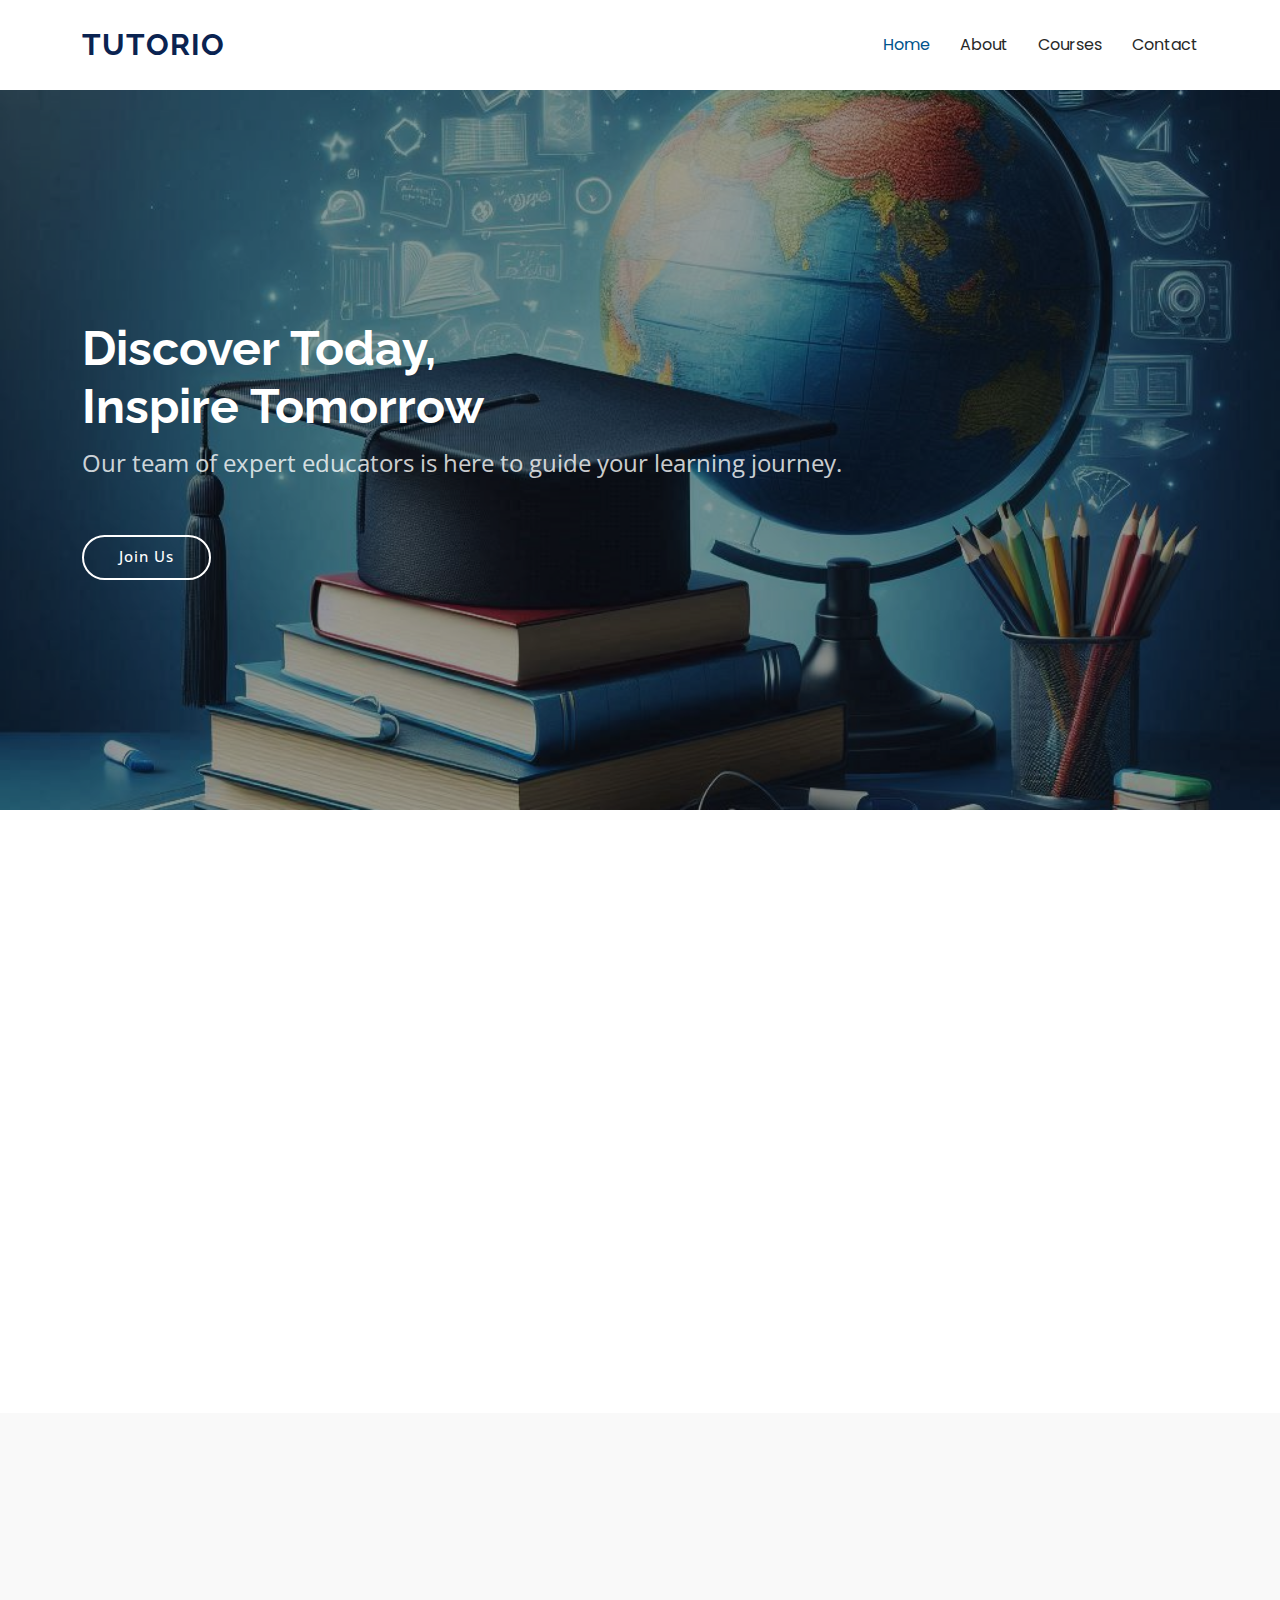
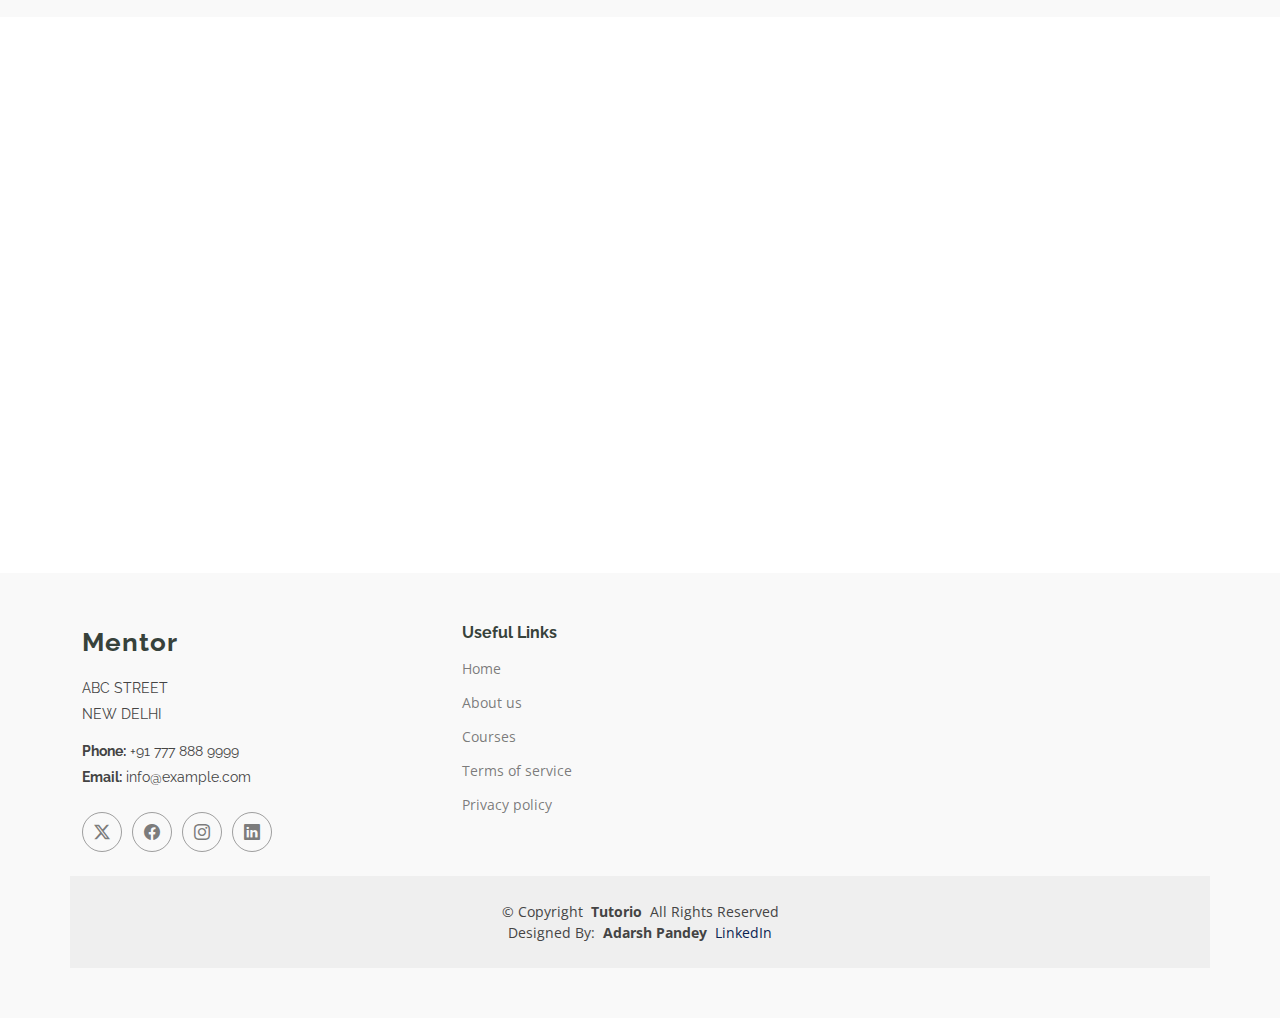
<file: index.html>
<!DOCTYPE html>
<html lang="en">
	<head>
		<meta charset="utf-8" />
		<meta content="width=device-width, initial-scale=1.0" name="viewport" />
		<title>Index - Mentor Bootstrap Template</title>
		<meta name="description" content="" />
		<meta name="keywords" content="" />

		<!-- Favicons -->
		<link href="assets/img/favicon.png" rel="icon" />
		<link href="assets/img/apple-touch-icon.png" rel="apple-touch-icon" />

		<!-- Fonts -->
		<link href="https://fonts.googleapis.com" rel="preconnect" />
		<link href="https://fonts.gstatic.com" rel="preconnect" crossorigin />
		<link
			href="https://fonts.googleapis.com/css2?family=Open+Sans:ital,wght@0,300;0,400;0,500;0,600;0,700;0,800;1,300;1,400;1,500;1,600;1,700;1,800&family=Poppins:ital,wght@0,100;0,200;0,300;0,400;0,500;0,600;0,700;0,800;0,900;1,100;1,200;1,300;1,400;1,500;1,600;1,700;1,800;1,900&family=Raleway:ital,wght@0,100;0,200;0,300;0,400;0,500;0,600;0,700;0,800;0,900;1,100;1,200;1,300;1,400;1,500;1,600;1,700;1,800;1,900&display=swap"
			rel="stylesheet"
		/>

		<!-- Vendor CSS Files -->
		<link
			href="assets/vendor/bootstrap/css/bootstrap.min.css"
			rel="stylesheet"
		/>
		<link
			href="assets/vendor/bootstrap-icons/bootstrap-icons.css"
			rel="stylesheet"
		/>
		<link href="assets/vendor/aos/aos.css" rel="stylesheet" />
		<link
			href="assets/vendor/glightbox/css/glightbox.min.css"
			rel="stylesheet"
		/>
		<link href="assets/vendor/swiper/swiper-bundle.min.css" rel="stylesheet" />

		<!-- Main CSS File -->
		<link href="assets/css/main.css" rel="stylesheet" />
	</head>

	<body class="index-page">
		<header id="header" class="header d-flex align-items-center sticky-top">
			<div
				class="container-fluid container-xl position-relative d-flex align-items-center"
			>
				<a href="index.html" class="logo d-flex align-items-center me-auto">
					<h1 class="sitename">Tutorio</h1>
				</a>

				<nav id="navmenu" class="navmenu">
					<ul>
						<li>
							<a href="index.html" class="active">Home<br /></a>
						</li>
						<li><a href="about.html">About</a></li>
						<li><a href="courses.html">Courses</a></li>
						<li><a href="contact.html">Contact</a></li>
					</ul>
					<i class="mobile-nav-toggle d-xl-none bi bi-list"></i>
				</nav>
			</div>
		</header>

		<main class="main">
			<!-- Hero Section -->
			<section id="hero" class="hero section dark-background">
				<img src="assets/img/herobg.png" alt="" data-aos="fade-in" />

				<div class="container">
					<h2 data-aos="fade-up" data-aos-delay="100">
						Discover Today,<br />Inspire Tomorrow
					</h2>
					<p data-aos="fade-up" data-aos-delay="200">
						Our team of expert educators is here to guide your learning journey.
					</p>
					<div class="d-flex mt-4" data-aos="fade-up" data-aos-delay="300">
						<a href="courses.html" class="btn-get-started">Join Us</a>
					</div>
				</div>
			</section>
			<!-- /Hero Section -->

			<!-- About Section -->
			<section id="about" class="about section">
				<div class="container">
					<div class="row gy-4">
						<div
							class="col-lg-6 order-1 order-lg-2"
							data-aos="fade-up"
							data-aos-delay="100"
						>
							<img src="assets/img/about.png" class="img-fluid" alt="" />
						</div>

						<div
							class="col-lg-6 order-2 order-lg-1 content"
							data-aos="fade-up"
							data-aos-delay="200"
						>
							<h3>Empowering Knowledge and Skills</h3>
							<p class="fst-italic">
								Join us to gain invaluable insights and essential skills that
								will prepare you for the challenges of the future. Our programs
								are designed to foster a deep understanding of complex concepts
								while ensuring practical application.
							</p>
							<ul>
								<li>
									<i class="bi bi-check-circle"></i>
									<span>
										Enhancing skills through hands-on practical learning
										experiences that bridge the gap between theory and
										real-world application.
									</span>
								</li>
								<li>
									<i class="bi bi-check-circle"></i>
									<span>
										Inspiring creativity and innovation in our learners,
										encouraging them to think critically and develop unique
										solutions to problems.
									</span>
								</li>
								<li>
									<i class="bi bi-check-circle"></i>
									<span>
										Providing comprehensive resources to ensure success in a
										digital world, equipping students with the tools they need
										to thrive.
									</span>
								</li>
								<li>
									<i class="bi bi-check-circle"></i>
									<span>
										Cultivating a collaborative learning environment that
										promotes teamwork and communication, essential skills for
										the modern workplace.
									</span>
								</li>
							</ul>
							<a href="about.html" class="read-more">
								<span>Learn More</span><i class="bi bi-arrow-right"></i>
							</a>
						</div>
					</div>
				</div>
			</section>
			<!-- /About Section -->

			<!-- Counts Section -->
			<section id="counts" class="section counts light-background">
				<div class="container" data-aos="fade-up" data-aos-delay="100">
					<div class="row gy-4">
						<div class="col-lg-3 col-md-6">
							<div class="stats-item text-center w-100 h-100">
								<span
									data-purecounter-start="0"
									data-purecounter-end="1232"
									data-purecounter-duration="1"
									class="purecounter"
								></span>
								<p>Students</p>
							</div>
						</div>
						<!-- End Stats Item -->

						<div class="col-lg-3 col-md-6">
							<div class="stats-item text-center w-100 h-100">
								<span
									data-purecounter-start="0"
									data-purecounter-end="16"
									data-purecounter-duration="1"
									class="purecounter"
								></span>
								<p>Courses</p>
							</div>
						</div>
						<!-- End Stats Item -->

						<div class="col-lg-3 col-md-6">
							<div class="stats-item text-center w-100 h-100">
								<span
									data-purecounter-start="0"
									data-purecounter-end="42"
									data-purecounter-duration="1"
									class="purecounter"
								></span>
								<p>Events</p>
							</div>
						</div>
						<!-- End Stats Item -->

						<div class="col-lg-3 col-md-6">
							<div class="stats-item text-center w-100 h-100">
								<span
									data-purecounter-start="0"
									data-purecounter-end="24"
									data-purecounter-duration="1"
									class="purecounter"
								></span>
								<p>Trainers</p>
							</div>
						</div>
						<!-- End Stats Item -->
					</div>
				</div>
			</section>
			<!-- /Counts Section -->

			<!-- Why Us Section -->
			<section id="why-us" class="section why-us">
				<div class="container">
					<div class="row gy-4">
						<div class="col-lg-4" data-aos="fade-up" data-aos-delay="100">
							<div class="why-box">
								<h3>Why Choose Our Products?</h3>
								<p>
									Our products stand out in the market for their exceptional
									quality and innovation. We prioritize customer satisfaction,
									ensuring that every item meets the highest standards.
									Experience the difference with our thoughtfully crafted
									solutions tailored to your needs.
								</p>
								<div class="text-center">
									<a href="courses.html" class="more-btn">
										<span>Learn More</span> <i class="bi bi-chevron-right"></i>
									</a>
								</div>
							</div>
						</div>
						<!-- End Why Box -->

						<div class="col-lg-8 d-flex align-items-stretch">
							<div class="row gy-4" data-aos="fade-up" data-aos-delay="200">
								<div class="col-xl-4">
									<div
										class="icon-box d-flex flex-column justify-content-center align-items-center"
									>
										<i class="bi bi-clipboard-data"></i>
										<h4>High-Quality Study Materials</h4>
										<p>
											We utilize the finest study materials to ensure
											reliability and longevity in all our courses, providing
											you with the best value for your investment.
										</p>
									</div>
								</div>
								<!-- End Icon Box -->

								<div class="col-xl-4" data-aos="fade-up" data-aos-delay="300">
									<div
										class="icon-box d-flex flex-column justify-content-center align-items-center"
									>
										<i class="bi bi-gem"></i>
										<h4>Expert Mentors</h4>
										<p>
											Our team of skilled totors brings years of experience,
											ensuring each course is crafted with precision and care,
											reflecting our commitment to excellence.
										</p>
									</div>
								</div>
								<!-- End Icon Box -->

								<div class="col-xl-4" data-aos="fade-up" data-aos-delay="400">
									<div
										class="icon-box d-flex flex-column justify-content-center align-items-center"
									>
										<i class="bi bi-inboxes"></i>
										<h4>Students-Centric Approach</h4>
										<p>
											We listen to our students and adapt our offerings based on
											their feedback, ensuring we consistently meet and exceed
											expectations.
										</p>
									</div>
								</div>
								<!-- End Icon Box -->
							</div>
						</div>
					</div>
				</div>
			</section>
			<!-- /Why Us Section -->
		</main>

		<footer id="footer" class="footer position-relative light-background">
			<div class="container footer-top">
				<div class="row gy-4">
					<div class="col-lg-4 col-md-6 footer-about">
						<a href="index.html" class="logo d-flex align-items-center">
							<span class="sitename">Mentor</span>
						</a>
						<div class="footer-contact pt-3">
							<p>ABC STREET</p>
							<p>NEW DELHI</p>
							<p class="mt-3">
								<strong>Phone:</strong> <span>+91 777 888 9999</span>
							</p>
							<p><strong>Email:</strong> <span>info@example.com</span></p>
						</div>
						<div class="social-links d-flex mt-4">
							<a href=""><i class="bi bi-twitter-x"></i></a>
							<a href=""><i class="bi bi-facebook"></i></a>
							<a href=""><i class="bi bi-instagram"></i></a>
							<a href=""><i class="bi bi-linkedin"></i></a>
						</div>
					</div>

					<div class="col-lg-2 col-md-3 footer-links">
						<h4>Useful Links</h4>
						<ul>
							<li><a href="#">Home</a></li>
							<li><a href="#">About us</a></li>
							<li><a href="#">Courses</a></li>
							<li><a href="#">Terms of service</a></li>
							<li><a href="#">Privacy policy</a></li>
						</ul>
					</div>
				</div>
			</div>

			<div class="container copyright text-center mt-4">
				<p>
					© <span>Copyright</span>
					<strong class="px-1 sitename">Tutorio</strong>
					<span>All Rights Reserved</span>
				</p>
				<p>
					<span>Designed By: </span>
					<strong class="px-1 sitename">Adarsh Pandey</strong>
					<a
						href="https://linkedin.com/in/adarshpandey1133"
						target="_blank"
						rel="noopener noreferrer"
						>LinkedIn</a
					>
				</p>
			</div>
		</footer>

		<!-- Scroll Top -->
		<a
			href="#"
			id="scroll-top"
			class="scroll-top d-flex align-items-center justify-content-center"
			><i class="bi bi-arrow-up-short"></i
		></a>

		<!-- Preloader -->
		<div id="preloader"></div>

		<script src="assets/vendor/bootstrap/js/bootstrap.bundle.min.js"></script>
		<script src="assets/vendor/php-email-form/validate.js"></script>
		<script src="assets/vendor/aos/aos.js"></script>
		<script src="assets/vendor/glightbox/js/glightbox.min.js"></script>
		<script src="assets/vendor/purecounter/purecounter_vanilla.js"></script>
		<script src="assets/vendor/swiper/swiper-bundle.min.js"></script>

		<!-- Main JS File -->
		<script src="assets/js/main.js"></script>
	</body>
</html>
</file>
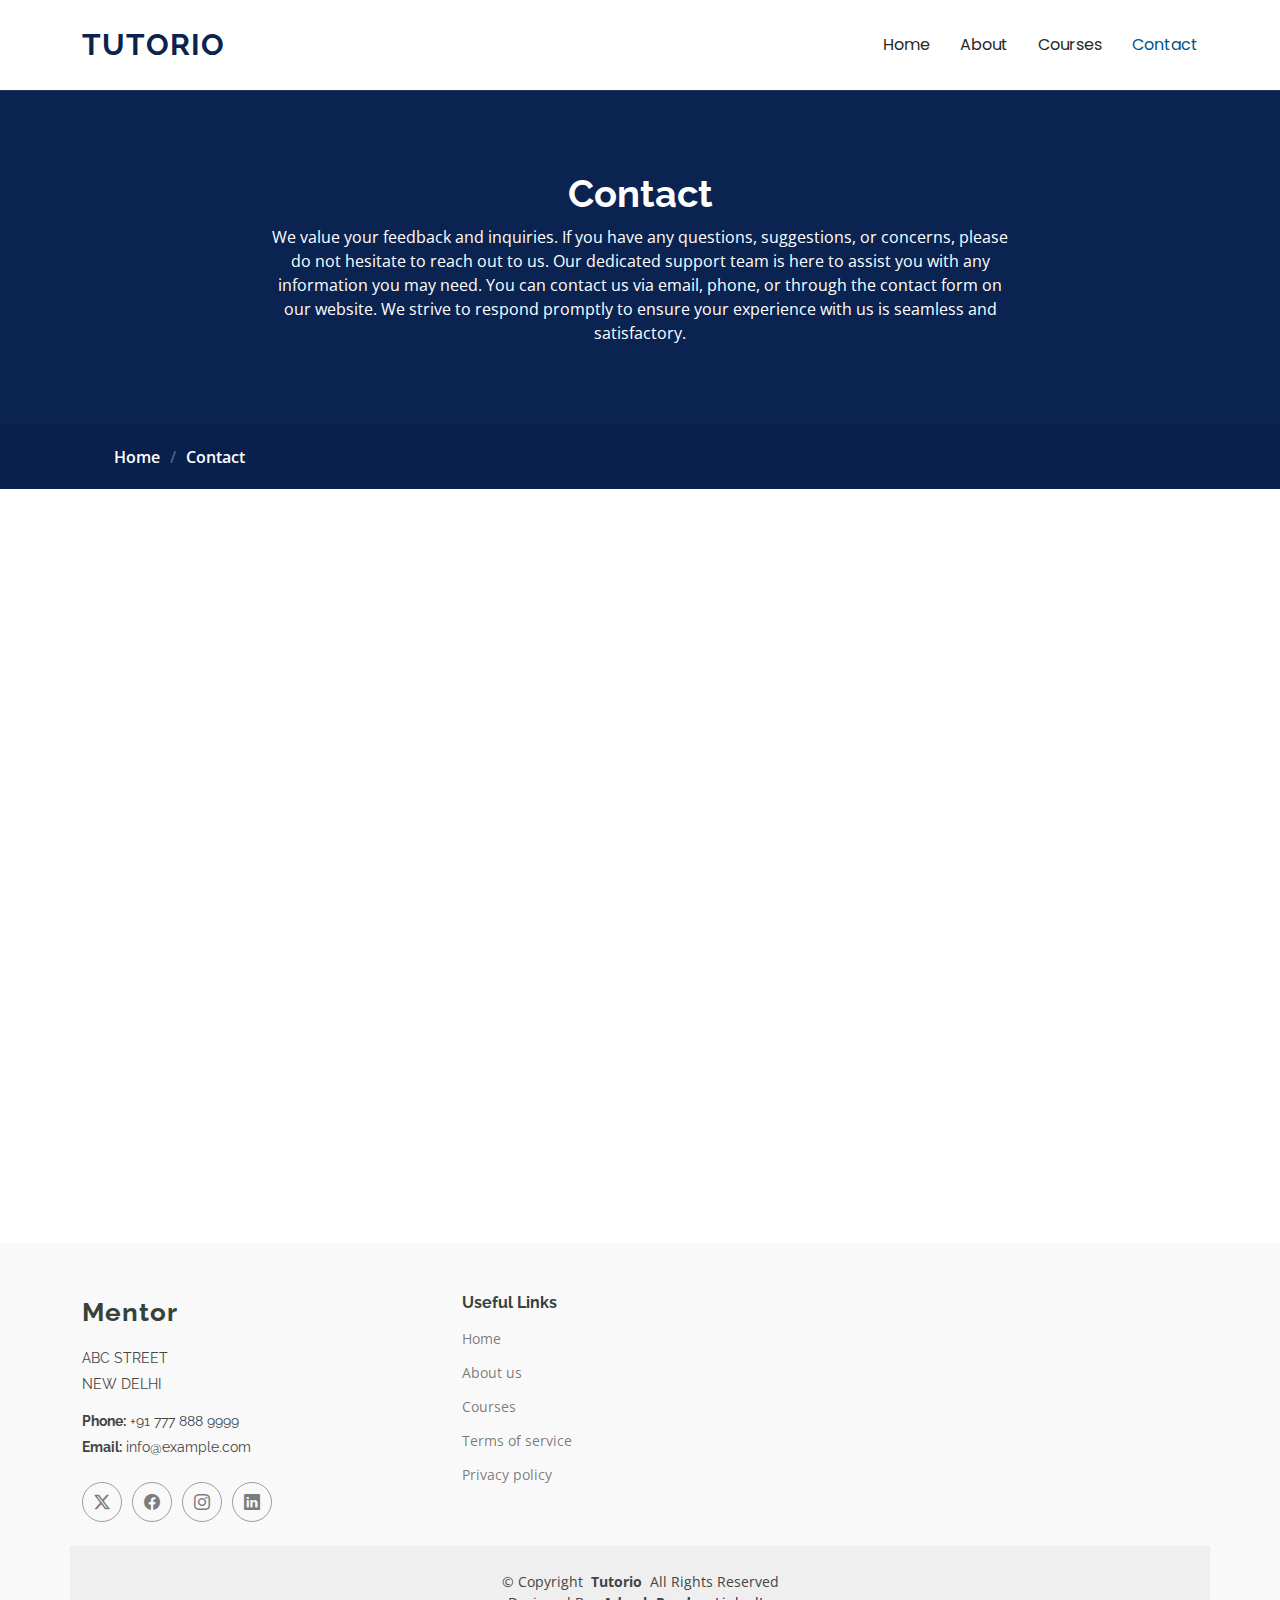
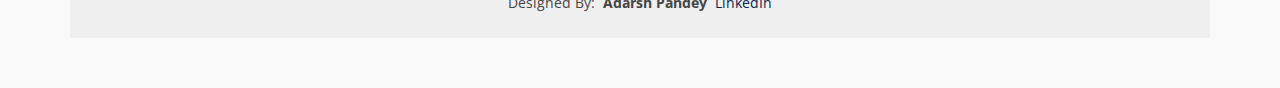
<file: contact.html>
<!DOCTYPE html>
<html lang="en">
	<head>
		<meta charset="utf-8" />
		<meta content="width=device-width, initial-scale=1.0" name="viewport" />
		<title>Contact - Mentor Bootstrap Template</title>
		<meta name="description" content="" />
		<meta name="keywords" content="" />

		<!-- Favicons -->
		<link href="assets/img/favicon.png" rel="icon" />
		<link href="assets/img/apple-touch-icon.png" rel="apple-touch-icon" />

		<!-- Fonts -->
		<link href="https://fonts.googleapis.com" rel="preconnect" />
		<link href="https://fonts.gstatic.com" rel="preconnect" crossorigin />
		<link
			href="https://fonts.googleapis.com/css2?family=Open+Sans:ital,wght@0,300;0,400;0,500;0,600;0,700;0,800;1,300;1,400;1,500;1,600;1,700;1,800&family=Poppins:ital,wght@0,100;0,200;0,300;0,400;0,500;0,600;0,700;0,800;0,900;1,100;1,200;1,300;1,400;1,500;1,600;1,700;1,800;1,900&family=Raleway:ital,wght@0,100;0,200;0,300;0,400;0,500;0,600;0,700;0,800;0,900;1,100;1,200;1,300;1,400;1,500;1,600;1,700;1,800;1,900&display=swap"
			rel="stylesheet"
		/>

		<!-- Vendor CSS Files -->
		<link
			href="assets/vendor/bootstrap/css/bootstrap.min.css"
			rel="stylesheet"
		/>
		<link
			href="assets/vendor/bootstrap-icons/bootstrap-icons.css"
			rel="stylesheet"
		/>
		<link href="assets/vendor/aos/aos.css" rel="stylesheet" />
		<link
			href="assets/vendor/glightbox/css/glightbox.min.css"
			rel="stylesheet"
		/>
		<link href="assets/vendor/swiper/swiper-bundle.min.css" rel="stylesheet" />

		<!-- Main CSS File -->
		<link href="assets/css/main.css" rel="stylesheet" />
	</head>

	<body class="contact-page">
		<header id="header" class="header d-flex align-items-center sticky-top">
			<div
				class="container-fluid container-xl position-relative d-flex align-items-center"
			>
				<a href="index.html" class="logo d-flex align-items-center me-auto">
					<h1 class="sitename">Tutorio</h1>
				</a>

				<nav id="navmenu" class="navmenu">
					<ul>
						<li>
							<a href="index.html">Home<br /></a>
						</li>
						<li><a href="about.html">About</a></li>
						<li><a href="courses.html">Courses</a></li>

						<li><a href="contact.html" class="active">Contact</a></li>
					</ul>
					<i class="mobile-nav-toggle d-xl-none bi bi-list"></i>
				</nav>
			</div>
		</header>

		<main class="main">
			<!-- Page Title -->
			<div class="page-title" data-aos="fade">
				<div class="heading">
					<div class="container">
						<div class="row d-flex justify-content-center text-center">
							<div class="col-lg-8">
								<h1>Contact</h1>
								<p class="mb-0">
									We value your feedback and inquiries. If you have any
									questions, suggestions, or concerns, please do not hesitate to
									reach out to us. Our dedicated support team is here to assist
									you with any information you may need. You can contact us via
									email, phone, or through the contact form on our website. We
									strive to respond promptly to ensure your experience with us
									is seamless and satisfactory.
								</p>
							</div>
						</div>
					</div>
				</div>
				<nav class="breadcrumbs">
					<div class="container">
						<ol>
							<li><a href="index.html">Home</a></li>
							<li class="current">Contact</li>
						</ol>
					</div>
				</nav>
			</div>
			<!-- End Page Title -->

			<!-- Contact Section -->
			<section id="contact" class="contact section">
				<div class="mb-5" data-aos="fade-up" data-aos-delay="200">
					<iframe
						style="border: 0; width: 100%; height: 300px"
						src="https://www.google.com/maps/embed?pb=!1m14!1m8!1m3!1d14464.05448520174!2d77.2158573!3d28.6139399!3m2!1i1024!2i768!4f13.1!3m3!1m2!1s0x390cfc7b3f010c7d%3A0x1f6ed01777e5df6f!2sConnaught%20Place%2C%20New%20Delhi%2C%20Delhi%20110001%2C%20India!5e0!3m2!1sen!2sus!4v1676961268712!5m2!1sen!2sus"
						frameborder="0"
						allowfullscreen=""
						loading="lazy"
						referrerpolicy="no-referrer-when-downgrade"
					></iframe>
				</div>
				<!-- End Google Maps -->

				<div class="container" data-aos="fade-up" data-aos-delay="100">
					<div class="row gy-4">
						<div class="col-lg-4">
							<div
								class="info-item d-flex"
								data-aos="fade-up"
								data-aos-delay="300"
							>
								<i class="bi bi-geo-alt flex-shrink-0"></i>
								<div>
									<h3>Address</h3>
									<p>ABC Street, New Delhi</p>
								</div>
							</div>
							<!-- End Info Item -->

							<div
								class="info-item d-flex"
								data-aos="fade-up"
								data-aos-delay="400"
							>
								<i class="bi bi-telephone flex-shrink-0"></i>
								<div>
									<h3>Call Us</h3>
									<p>+91 777 888 9999</p>
								</div>
							</div>
							<!-- End Info Item -->

							<div
								class="info-item d-flex"
								data-aos="fade-up"
								data-aos-delay="500"
							>
								<i class="bi bi-envelope flex-shrink-0"></i>
								<div>
									<h3>Email Us</h3>
									<p>info@example.com</p>
								</div>
							</div>
							<!-- End Info Item -->
						</div>

						<div class="col-lg-8">
							<form
								action="forms/contact.php"
								method="post"
								class="php-email-form"
								data-aos="fade-up"
								data-aos-delay="200"
							>
								<div class="row gy-4">
									<div class="col-md-6">
										<input
											type="text"
											name="name"
											class="form-control"
											placeholder="Your Name"
											required=""
										/>
									</div>

									<div class="col-md-6">
										<input
											type="email"
											class="form-control"
											name="email"
											placeholder="Your Email"
											required=""
										/>
									</div>

									<div class="col-md-12">
										<input
											type="text"
											class="form-control"
											name="subject"
											placeholder="Subject"
											required=""
										/>
									</div>

									<div class="col-md-12">
										<textarea
											class="form-control"
											name="message"
											rows="6"
											placeholder="Message"
											required=""
										></textarea>
									</div>

									<div class="col-md-12 text-center">
										<div class="loading">Loading</div>
										<div class="error-message"></div>
										<div class="sent-message">
											Your message has been sent. Thank you!
										</div>

										<button type="submit">Send Message</button>
									</div>
								</div>
							</form>
						</div>
						<!-- End Contact Form -->
					</div>
				</div>
			</section>
			<!-- /Contact Section -->
		</main>

		<footer id="footer" class="footer position-relative light-background">
			<div class="container footer-top">
				<div class="row gy-4">
					<div class="col-lg-4 col-md-6 footer-about">
						<a href="index.html" class="logo d-flex align-items-center">
							<span class="sitename">Mentor</span>
						</a>
						<div class="footer-contact pt-3">
							<p>ABC STREET</p>
							<p>NEW DELHI</p>
							<p class="mt-3">
								<strong>Phone:</strong> <span>+91 777 888 9999</span>
							</p>
							<p><strong>Email:</strong> <span>info@example.com</span></p>
						</div>
						<div class="social-links d-flex mt-4">
							<a href=""><i class="bi bi-twitter-x"></i></a>
							<a href=""><i class="bi bi-facebook"></i></a>
							<a href=""><i class="bi bi-instagram"></i></a>
							<a href=""><i class="bi bi-linkedin"></i></a>
						</div>
					</div>

					<div class="col-lg-2 col-md-3 footer-links">
						<h4>Useful Links</h4>
						<ul>
							<li><a href="#">Home</a></li>
							<li><a href="#">About us</a></li>
							<li><a href="#">Courses</a></li>
							<li><a href="#">Terms of service</a></li>
							<li><a href="#">Privacy policy</a></li>
						</ul>
					</div>
				</div>
			</div>

			<div class="container copyright text-center mt-4">
				<p>
					© <span>Copyright</span>
					<strong class="px-1 sitename">Tutorio</strong>
					<span>All Rights Reserved</span>
				</p>
				<p>
					<span>Designed By: </span>
					<strong class="px-1 sitename">Adarsh Pandey</strong>
					<a
						href="https://linkedin.com/in/adarshpandey1133"
						target="_blank"
						rel="noopener noreferrer"
						>LinkedIn</a
					>
				</p>
			</div>
		</footer>

		<!-- Scroll Top -->
		<a
			href="#"
			id="scroll-top"
			class="scroll-top d-flex align-items-center justify-content-center"
			><i class="bi bi-arrow-up-short"></i
		></a>

		<!-- Preloader -->
		<div id="preloader"></div>

		<!-- Vendor JS Files -->
		<script src="assets/vendor/bootstrap/js/bootstrap.bundle.min.js"></script>
		<script src="assets/vendor/php-email-form/validate.js"></script>
		<script src="assets/vendor/aos/aos.js"></script>
		<script src="assets/vendor/glightbox/js/glightbox.min.js"></script>
		<script src="assets/vendor/purecounter/purecounter_vanilla.js"></script>
		<script src="assets/vendor/swiper/swiper-bundle.min.js"></script>

		<!-- Main JS File -->
		<script src="assets/js/main.js"></script>
	</body>
</html>
</file>
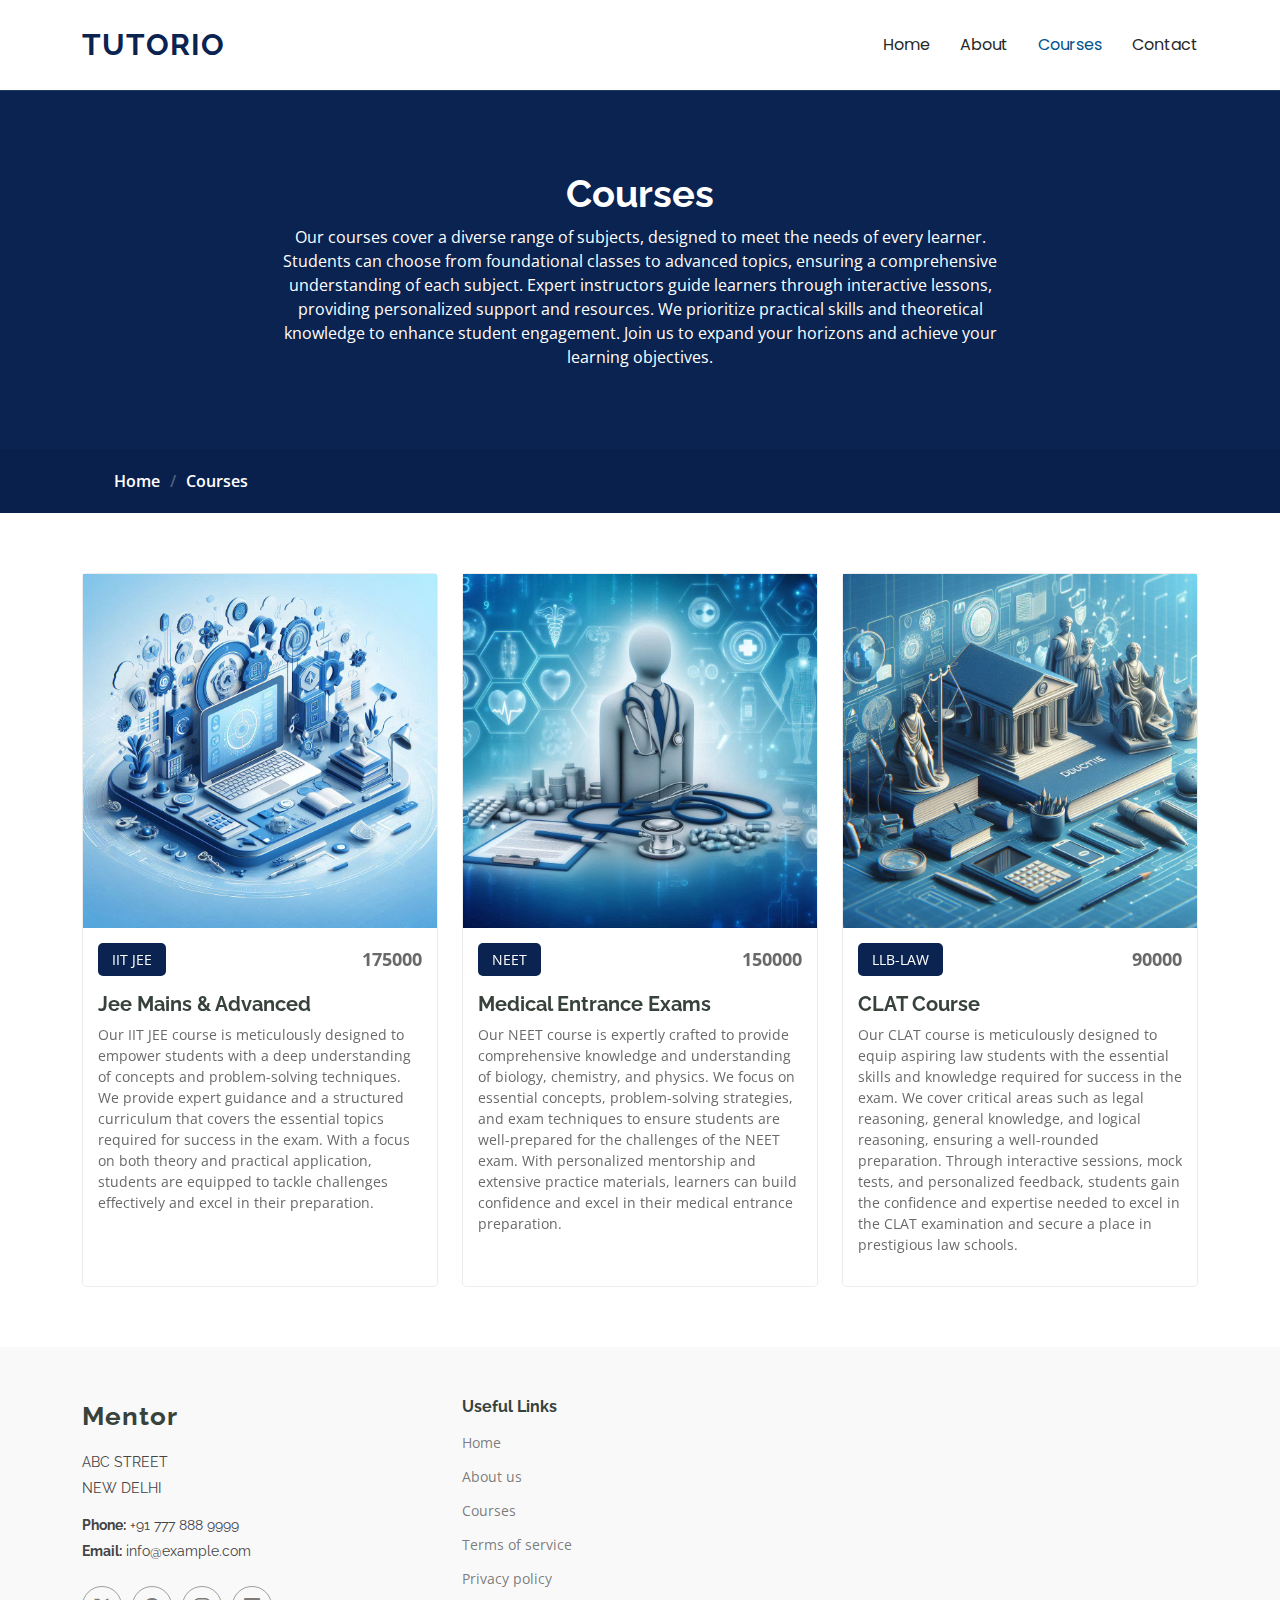
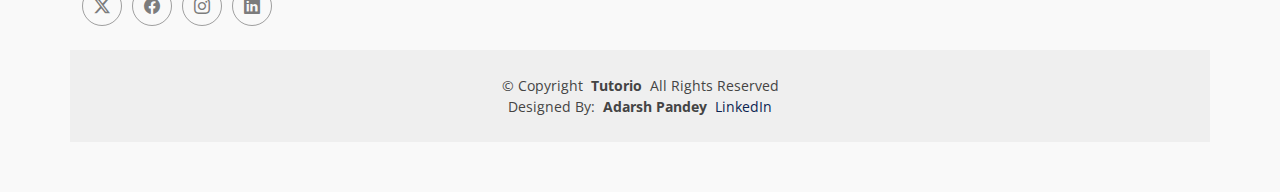
<file: courses.html>
<!DOCTYPE html>
<html lang="en">
	<head>
		<meta charset="utf-8" />
		<meta content="width=device-width, initial-scale=1.0" name="viewport" />
		<title>Courses - Mentor Bootstrap Template</title>
		<meta name="description" content="" />
		<meta name="keywords" content="" />

		<!-- Favicons -->
		<link href="assets/img/favicon.png" rel="icon" />
		<link href="assets/img/apple-touch-icon.png" rel="apple-touch-icon" />

		<!-- Fonts -->
		<link href="https://fonts.googleapis.com" rel="preconnect" />
		<link href="https://fonts.gstatic.com" rel="preconnect" crossorigin />
		<link
			href="https://fonts.googleapis.com/css2?family=Open+Sans:ital,wght@0,300;0,400;0,500;0,600;0,700;0,800;1,300;1,400;1,500;1,600;1,700;1,800&family=Poppins:ital,wght@0,100;0,200;0,300;0,400;0,500;0,600;0,700;0,800;0,900;1,100;1,200;1,300;1,400;1,500;1,600;1,700;1,800;1,900&family=Raleway:ital,wght@0,100;0,200;0,300;0,400;0,500;0,600;0,700;0,800;0,900;1,100;1,200;1,300;1,400;1,500;1,600;1,700;1,800;1,900&display=swap"
			rel="stylesheet"
		/>

		<!-- Vendor CSS Files -->
		<link
			href="assets/vendor/bootstrap/css/bootstrap.min.css"
			rel="stylesheet"
		/>
		<link
			href="assets/vendor/bootstrap-icons/bootstrap-icons.css"
			rel="stylesheet"
		/>
		<link href="assets/vendor/aos/aos.css" rel="stylesheet" />
		<link
			href="assets/vendor/glightbox/css/glightbox.min.css"
			rel="stylesheet"
		/>
		<link href="assets/vendor/swiper/swiper-bundle.min.css" rel="stylesheet" />

		<!-- Main CSS File -->
		<link href="assets/css/main.css" rel="stylesheet" />

	</head>

	<body class="courses-page">
		<header id="header" class="header d-flex align-items-center sticky-top">
			<div
				class="container-fluid container-xl position-relative d-flex align-items-center"
			>
				<a href="index.html" class="logo d-flex align-items-center me-auto">
					
					<h1 class="sitename">Tutorio</h1>
				</a>

				<nav id="navmenu" class="navmenu">
					<ul>
						<li>
							<a href="index.html">Home<br /></a>
						</li>
						<li><a href="about.html">About</a></li>
						<li><a href="courses.html" class="active">Courses</a></li>

						<li><a href="contact.html">Contact</a></li>
					</ul>
					<i class="mobile-nav-toggle d-xl-none bi bi-list"></i>
				</nav>
			</div>
		</header>

		<main class="main">
			<!-- Page Title -->
			<div class="page-title" data-aos="fade">
				<div class="heading">
					<div class="container">
						<div class="row d-flex justify-content-center text-center">
							<div class="col-lg-8">
								<h1>Courses</h1>
								<p class="mb-0">
									Our courses cover a diverse range of subjects, designed to
									meet the needs of every learner. Students can choose from
									foundational classes to advanced topics, ensuring a
									comprehensive understanding of each subject. Expert
									instructors guide learners through interactive lessons,
									providing personalized support and resources. We prioritize
									practical skills and theoretical knowledge to enhance student
									engagement. Join us to expand your horizons and achieve your
									learning objectives.
								</p>
							</div>
						</div>
					</div>
				</div>
				<nav class="breadcrumbs">
					<div class="container">
						<ol>
							<li><a href="index.html">Home</a></li>
							<li class="current">Courses</li>
						</ol>
					</div>
				</nav>
			</div>
			<!-- End Page Title -->

			<!-- Courses Section -->
			<section id="courses" class="courses section">
				<div class="container">
					<div class="row">
						<div
							class="col-lg-4 col-md-6 d-flex align-items-stretch"
							data-aos="zoom-in"
							data-aos-delay="100"
						>
							<div class="course-item">
								<img src="assets/img/jee.png" class="img-fluid" alt="..." />
								<div class="course-content">
									<div
										class="d-flex justify-content-between align-items-center mb-3"
									>
										<p class="category">IIT JEE</p>
										<p class="price">175000</p>
									</div>

									<h3>
										<a href="course-details.html">Jee Mains & Advanced</a>
									</h3>
									<p class="description">
										Our IIT JEE course is meticulously designed to empower
										students with a deep understanding of concepts and
										problem-solving techniques. We provide expert guidance and a
										structured curriculum that covers the essential topics
										required for success in the exam. With a focus on both
										theory and practical application, students are equipped to
										tackle challenges effectively and excel in their
										preparation.
									</p>
								</div>
							</div>
						</div>
						<!-- End Course Item-->

						<div
							class="col-lg-4 col-md-6 d-flex align-items-stretch mt-4 mt-md-0"
							data-aos="zoom-in"
							data-aos-delay="200"
						>
							<div class="course-item">
								<img src="assets/img/medical.png" class="img-fluid" alt="..." />
								<div class="course-content">
									<div
										class="d-flex justify-content-between align-items-center mb-3"
									>
										<p class="category">NEET</p>
										<p class="price">150000</p>
									</div>

									<h3>
										<a href="course-details.html">Medical Entrance Exams</a>
									</h3>
									<p class="description">
										Our NEET course is expertly crafted to provide comprehensive
										knowledge and understanding of biology, chemistry, and
										physics. We focus on essential concepts, problem-solving
										strategies, and exam techniques to ensure students are
										well-prepared for the challenges of the NEET exam. With
										personalized mentorship and extensive practice materials,
										learners can build confidence and excel in their medical
										entrance preparation.
									</p>
								</div>
							</div>
						</div>
						<!-- End Course Item-->

						<div
							class="col-lg-4 col-md-6 d-flex align-items-stretch mt-4 mt-lg-0"
							data-aos="zoom-in"
							data-aos-delay="300"
						>
							<div class="course-item">
								<img src="assets/img/clat.png" class="img-fluid" alt="..." />
								<div class="course-content">
									<div
										class="d-flex justify-content-between align-items-center mb-3"
									>
										<p class="category">LLB-LAW</p>
										<p class="price">90000</p>
									</div>

									<h3><a href="course-details.html">CLAT Course</a></h3>
									<p class="description">
										Our CLAT course is meticulously designed to equip aspiring
										law students with the essential skills and knowledge
										required for success in the exam. We cover critical areas
										such as legal reasoning, general knowledge, and logical
										reasoning, ensuring a well-rounded preparation. Through
										interactive sessions, mock tests, and personalized feedback,
										students gain the confidence and expertise needed to excel
										in the CLAT examination and secure a place in prestigious
										law schools.
									</p>
								</div>
							</div>
						</div>
						<!-- End Course Item-->
					</div>
				</div>
			</section>
			<!-- /Courses Section -->
		</main>

		<footer id="footer" class="footer position-relative light-background">
			<div class="container footer-top">
				<div class="row gy-4">
					<div class="col-lg-4 col-md-6 footer-about">
						<a href="index.html" class="logo d-flex align-items-center">
							<span class="sitename">Mentor</span>
						</a>
						<div class="footer-contact pt-3">
							<p>ABC STREET</p>
							<p>NEW DELHI</p>
							<p class="mt-3">
								<strong>Phone:</strong> <span>+91 777 888 9999</span>
							</p>
							<p><strong>Email:</strong> <span>info@example.com</span></p>
						</div>
						<div class="social-links d-flex mt-4">
							<a href=""><i class="bi bi-twitter-x"></i></a>
							<a href=""><i class="bi bi-facebook"></i></a>
							<a href=""><i class="bi bi-instagram"></i></a>
							<a href=""><i class="bi bi-linkedin"></i></a>
						</div>
					</div>

					<div class="col-lg-2 col-md-3 footer-links">
						<h4>Useful Links</h4>
						<ul>
							<li><a href="#">Home</a></li>
							<li><a href="#">About us</a></li>
							<li><a href="#">Courses</a></li>
							<li><a href="#">Terms of service</a></li>
							<li><a href="#">Privacy policy</a></li>
						</ul>
					</div>
				</div>
			</div>

			<div class="container copyright text-center mt-4">
				<p>
					© <span>Copyright</span>
					<strong class="px-1 sitename">Tutorio</strong>
					<span>All Rights Reserved</span>
				</p>
				<p>
					<span>Designed By: </span>
					<strong class="px-1 sitename">Adarsh Pandey</strong>
					<a
						href="https://linkedin.com/in/adarshpandey1133"
						target="_blank"
						rel="noopener noreferrer"
						>LinkedIn</a
					>
				</p>
			</div>
		</footer>

		<!-- Scroll Top -->
		<a
			href="#"
			id="scroll-top"
			class="scroll-top d-flex align-items-center justify-content-center"
			><i class="bi bi-arrow-up-short"></i
		></a>

		<!-- Preloader -->
		<div id="preloader"></div>

		<!-- Vendor JS Files -->
		<script src="assets/vendor/bootstrap/js/bootstrap.bundle.min.js"></script>
		<script src="assets/vendor/php-email-form/validate.js"></script>
		<script src="assets/vendor/aos/aos.js"></script>
		<script src="assets/vendor/glightbox/js/glightbox.min.js"></script>
		<script src="assets/vendor/purecounter/purecounter_vanilla.js"></script>
		<script src="assets/vendor/swiper/swiper-bundle.min.js"></script>

		<!-- Main JS File -->
		<script src="assets/js/main.js"></script>
	</body>
</html>
</file>
<file: assets/css/main.css>
:root {
	--default-font: "Open Sans", system-ui, -apple-system, "Segoe UI", Roboto,
		"Helvetica Neue", Arial, "Noto Sans", "Liberation Sans", sans-serif,
		"Apple Color Emoji", "Segoe UI Emoji", "Segoe UI Symbol", "Noto Color Emoji";
	--heading-font: "Raleway", sans-serif;
	--nav-font: "Poppins", sans-serif;
	--background-color: #ffffff;
	--default-color: #444444;
	--heading-color: #37423b;
	--accent-color: #0a2351;
	--surface-color: #ffffff;
	--contrast-color: #ffffff;
	--nav-color: #272828;
	--nav-hover-color: #00538c;
	--nav-mobile-background-color: #ffffff;
	--nav-dropdown-background-color: #ffffff;
	--nav-dropdown-color: #272828;
	--nav-dropdown-hover-color: #0a2351;
}

/* Color Presets - These classes override global colors when applied to any section or element, providing reuse of the sam color scheme. */

.light-background {
	--background-color: #f9f9f9;
	--surface-color: #ffffff;
}

.dark-background {
	--background-color: #060606;
	--default-color: #ffffff;
	--heading-color: #ffffff;
	--surface-color: #252525;
	--contrast-color: #ffffff;
}

/* Smooth scroll */
:root {
	scroll-behavior: smooth;
}

/*--------------------------------------------------------------
# General Styling & Shared Classes
--------------------------------------------------------------*/
body {
	color: var(--default-color);
	background-color: var(--background-color);
	font-family: var(--default-font);
}

a {
	color: var(--accent-color);
	text-decoration: none;
	transition: 0.3s;
}

a:hover {
	color: color-mix(in srgb, var(--accent-color), transparent 25%);
	text-decoration: none;
}

h1,
h2,
h3,
h4,
h5,
h6 {
	color: var(--heading-color);
	font-family: var(--heading-font);
}

/* PHP Email Form Messages
------------------------------*/
.php-email-form .error-message {
	display: none;
	background: #df1529;
	color: #ffffff;
	text-align: left;
	padding: 15px;
	margin-bottom: 24px;
	font-weight: 600;
}

.php-email-form .sent-message {
	display: none;
	color: #ffffff;
	background: #059652;
	text-align: center;
	padding: 15px;
	margin-bottom: 24px;
	font-weight: 600;
}

.php-email-form .loading {
	display: none;
	background: var(--surface-color);
	text-align: center;
	padding: 15px;
	margin-bottom: 24px;
}

.php-email-form .loading:before {
	content: "";
	display: inline-block;
	border-radius: 50%;
	width: 24px;
	height: 24px;
	margin: 0 10px -6px 0;
	border: 3px solid var(--accent-color);
	border-top-color: var(--surface-color);
	animation: php-email-form-loading 1s linear infinite;
}

@keyframes php-email-form-loading {
	0% {
		transform: rotate(0deg);
	}

	100% {
		transform: rotate(360deg);
	}
}

/* Pulsating Play Button
------------------------------*/
.pulsating-play-btn {
	width: 94px;
	height: 94px;
	background: radial-gradient(
		var(--accent-color) 50%,
		color-mix(in srgb, var(--accent-color), transparent 75%) 52%
	);
	border-radius: 50%;
	display: block;
	position: relative;
	overflow: hidden;
}

.pulsating-play-btn:before {
	content: "";
	position: absolute;
	width: 120px;
	height: 120px;
	animation-delay: 0s;
	animation: pulsate-play-btn 2s;
	animation-direction: forwards;
	animation-iteration-count: infinite;
	animation-timing-function: steps;
	opacity: 1;
	border-radius: 50%;
	border: 5px solid color-mix(in srgb, var(--accent-color), transparent 30%);
	top: -15%;
	left: -15%;
	background: rgba(198, 16, 0, 0);
}

.pulsating-play-btn:after {
	content: "";
	position: absolute;
	left: 50%;
	top: 50%;
	transform: translateX(-40%) translateY(-50%);
	width: 0;
	height: 0;
	border-top: 10px solid transparent;
	border-bottom: 10px solid transparent;
	border-left: 15px solid #fff;
	z-index: 100;
	transition: all 400ms cubic-bezier(0.55, 0.055, 0.675, 0.19);
}

.pulsating-play-btn:hover:before {
	content: "";
	position: absolute;
	left: 50%;
	top: 50%;
	transform: translateX(-40%) translateY(-50%);
	width: 0;
	height: 0;
	border: none;
	border-top: 10px solid transparent;
	border-bottom: 10px solid transparent;
	border-left: 15px solid #fff;
	z-index: 200;
	animation: none;
	border-radius: 0;
}

.pulsating-play-btn:hover:after {
	border-left: 15px solid var(--accent-color);
	transform: scale(20);
}

@keyframes pulsate-play-btn {
	0% {
		transform: scale(0.6, 0.6);
		opacity: 1;
	}

	100% {
		transform: scale(1, 1);
		opacity: 0;
	}
}

/*--------------------------------------------------------------
# Global Header
--------------------------------------------------------------*/
.header {
	color: var(--default-color);
	background-color: var(--background-color);
	padding: 15px 0;
	transition: all 0.5s;
	z-index: 997;
}

.header .logo {
	line-height: 1;
}

.header .logo img {
	max-height: 36px;
	margin-right: 8px;
}

.header .logo h1 {
	font-weight: 700;
	font-size: 30px;
	margin: 0;
	letter-spacing: 1px;
	text-transform: uppercase;
	color: var(--accent-color);
}

.header .btn-getstarted,
.header .btn-getstarted:focus {
	color: var(--contrast-color);
	background: var(--accent-color);
	font-size: 14px;
	padding: 8px 25px;
	margin: 0 0 0 30px;
	border-radius: 50px;
	transition: 0.3s;
}

.header .btn-getstarted:hover,
.header .btn-getstarted:focus:hover {
	color: var(--contrast-color);
	background: color-mix(in srgb, var(--accent-color), transparent 15%);
}

@media (max-width: 1200px) {
	.header .logo {
		order: 1;
	}

	.header .btn-getstarted {
		order: 2;
		margin: 0 15px 0 0;
		padding: 6px 15px;
	}

	.header .navmenu {
		order: 3;
	}
}

.scrolled .header {
	box-shadow: 0px 0 18px rgba(0, 0, 0, 0.1);
}

/*--------------------------------------------------------------
# Navigation Menu
--------------------------------------------------------------*/
/* Navmenu - Desktop */
@media (min-width: 1200px) {
	.navmenu {
		padding: 0;
	}

	.navmenu ul {
		margin: 0;
		padding: 0;
		display: flex;
		list-style: none;
		align-items: center;
	}

	.navmenu li {
		position: relative;
	}

	.navmenu a,
	.navmenu a:focus {
		color: var(--nav-color);
		padding: 18px 15px;
		font-size: 16px;
		font-family: var(--nav-font);
		font-weight: 400;
		display: flex;
		align-items: center;
		justify-content: space-between;
		white-space: nowrap;
		transition: 0.3s;
	}

	.navmenu a i,
	.navmenu a:focus i {
		font-size: 12px;
		line-height: 0;
		margin-left: 5px;
		transition: 0.3s;
	}

	.navmenu li:last-child a {
		padding-right: 0;
	}

	.navmenu li:hover > a,
	.navmenu .active,
	.navmenu .active:focus {
		color: var(--nav-hover-color);
	}

	.navmenu .dropdown ul {
		margin: 0;
		padding: 10px 0;
		background: var(--nav-dropdown-background-color);
		display: block;
		position: absolute;
		visibility: hidden;
		left: 14px;
		top: 130%;
		opacity: 0;
		transition: 0.3s;
		border-radius: 4px;
		z-index: 99;
		box-shadow: 0px 0px 30px rgba(0, 0, 0, 0.1);
	}

	.navmenu .dropdown ul li {
		min-width: 200px;
	}

	.navmenu .dropdown ul a {
		padding: 10px 20px;
		font-size: 15px;
		text-transform: none;
		color: var(--nav-dropdown-color);
	}

	.navmenu .dropdown ul a i {
		font-size: 12px;
	}

	.navmenu .dropdown ul a:hover,
	.navmenu .dropdown ul .active:hover,
	.navmenu .dropdown ul li:hover > a {
		color: var(--nav-dropdown-hover-color);
	}

	.navmenu .dropdown:hover > ul {
		opacity: 1;
		top: 100%;
		visibility: visible;
	}

	.navmenu .dropdown .dropdown ul {
		top: 0;
		left: -90%;
		visibility: hidden;
	}

	.navmenu .dropdown .dropdown:hover > ul {
		opacity: 1;
		top: 0;
		left: -100%;
		visibility: visible;
	}
}

/* Navmenu - Mobile */
@media (max-width: 1199px) {
	.mobile-nav-toggle {
		color: var(--nav-color);
		font-size: 28px;
		line-height: 0;
		margin-right: 10px;
		cursor: pointer;
		transition: color 0.3s;
	}

	.navmenu {
		padding: 0;
		z-index: 9997;
	}

	.navmenu ul {
		display: none;
		list-style: none;
		position: absolute;
		inset: 60px 20px 20px 20px;
		padding: 10px 0;
		margin: 0;
		border-radius: 6px;
		background-color: var(--nav-mobile-background-color);
		border: 1px solid color-mix(in srgb, var(--default-color), transparent 90%);
		box-shadow: none;
		overflow-y: auto;
		transition: 0.3s;
		z-index: 9998;
	}

	.navmenu a,
	.navmenu a:focus {
		color: var(--nav-dropdown-color);
		padding: 10px 20px;
		font-family: var(--nav-font);
		font-size: 17px;
		font-weight: 500;
		display: flex;
		align-items: center;
		justify-content: space-between;
		white-space: nowrap;
		transition: 0.3s;
	}

	.navmenu a i,
	.navmenu a:focus i {
		font-size: 12px;
		line-height: 0;
		margin-left: 5px;
		width: 30px;
		height: 30px;
		display: flex;
		align-items: center;
		justify-content: center;
		border-radius: 50%;
		transition: 0.3s;
		background-color: color-mix(in srgb, var(--accent-color), transparent 90%);
	}

	.navmenu a i:hover,
	.navmenu a:focus i:hover {
		background-color: var(--accent-color);
		color: var(--contrast-color);
	}

	.navmenu a:hover,
	.navmenu .active,
	.navmenu .active:focus {
		color: var(--nav-dropdown-hover-color);
	}

	.navmenu .active i,
	.navmenu .active:focus i {
		background-color: var(--accent-color);
		color: var(--contrast-color);
		transform: rotate(180deg);
	}

	.navmenu .dropdown ul {
		position: static;
		display: none;
		z-index: 99;
		padding: 10px 0;
		margin: 10px 20px;
		background-color: var(--nav-dropdown-background-color);
		transition: all 0.5s ease-in-out;
	}

	.navmenu .dropdown ul ul {
		background-color: rgba(33, 37, 41, 0.1);
	}

	.navmenu .dropdown > .dropdown-active {
		display: block;
		background-color: rgba(33, 37, 41, 0.03);
	}

	.mobile-nav-active {
		overflow: hidden;
	}

	.mobile-nav-active .mobile-nav-toggle {
		color: #fff;
		position: absolute;
		font-size: 32px;
		top: 15px;
		right: 15px;
		margin-right: 0;
		z-index: 9999;
	}

	.mobile-nav-active .navmenu {
		position: fixed;
		overflow: hidden;
		inset: 0;
		background: rgba(33, 37, 41, 0.8);
		transition: 0.3s;
	}

	.mobile-nav-active .navmenu > ul {
		display: block;
	}
}

/*--------------------------------------------------------------
# Global Footer
--------------------------------------------------------------*/
.footer {
	color: var(--default-color);
	background-color: var(--background-color);
	font-size: 14px;
	padding-bottom: 50px;
	position: relative;
}

.footer .footer-top {
	padding-top: 50px;
}

.footer .footer-about .logo {
	margin-bottom: 0;
}

.footer .footer-about .logo img {
	max-height: 40px;
	margin-right: 6px;
}

.footer .footer-about .logo span {
	font-size: 26px;
	font-weight: 700;
	letter-spacing: 1px;
	font-family: var(--heading-font);
	color: var(--heading-color);
}

.footer .footer-about p {
	font-size: 14px;
	font-family: var(--heading-font);
}

.footer .social-links a {
	display: flex;
	align-items: center;
	justify-content: center;
	width: 40px;
	height: 40px;
	border-radius: 50%;
	border: 1px solid color-mix(in srgb, var(--default-color), transparent 50%);
	font-size: 16px;
	color: color-mix(in srgb, var(--default-color), transparent 30%);
	margin-right: 10px;
	transition: 0.3s;
}

.footer .social-links a:hover {
	color: var(--accent-color);
	border-color: var(--accent-color);
}

.footer h4 {
	font-size: 16px;
	font-weight: bold;
	position: relative;
	padding-bottom: 12px;
}

.footer .footer-links {
	margin-bottom: 30px;
}

.footer .footer-links ul {
	list-style: none;
	padding: 0;
	margin: 0;
}

.footer .footer-links ul i {
	padding-right: 2px;
	font-size: 12px;
	line-height: 0;
}

.footer .footer-links ul li {
	padding: 10px 0;
	display: flex;
	align-items: center;
}

.footer .footer-links ul li:first-child {
	padding-top: 0;
}

.footer .footer-links ul a {
	color: color-mix(in srgb, var(--default-color), transparent 30%);
	display: inline-block;
	line-height: 1;
}

.footer .footer-links ul a:hover {
	color: var(--accent-color);
}

.footer .footer-contact p {
	margin-bottom: 5px;
}

.footer .footer-newsletter .newsletter-form {
	margin-top: 30px;
	margin-bottom: 15px;
	padding: 6px 8px;
	position: relative;
	border-radius: 50px;
	border: 1px solid color-mix(in srgb, var(--default-color), transparent 80%);
	display: flex;
	background-color: var(--surface-color);
	transition: 0.3s;
}

.footer .footer-newsletter .newsletter-form:focus-within {
	border-color: var(--accent-color);
}

.footer .footer-newsletter .newsletter-form input[type="email"] {
	border: 0;
	padding: 4px 8px;
	width: 100%;
	background-color: var(--surface-color);
	color: var(--default-color);
}

.footer .footer-newsletter .newsletter-form input[type="email"]:focus-visible {
	outline: none;
}

.footer .footer-newsletter .newsletter-form input[type="submit"] {
	border: 0;
	font-size: 16px;
	padding: 0 20px 2px 20px;
	margin: -7px -8px -7px 0;
	background: var(--accent-color);
	color: var(--contrast-color);
	transition: 0.3s;
	border-radius: 50px;
}

.footer .footer-newsletter .newsletter-form input[type="submit"]:hover {
	background: color-mix(in srgb, var(--accent-color), transparent 20%);
}

.footer .copyright {
	padding-top: 25px;
	padding-bottom: 25px;
	background-color: color-mix(in srgb, var(--default-color), transparent 95%);
}

.footer .copyright p {
	margin-bottom: 0;
}

.footer .credits {
	margin-top: 6px;
	font-size: 13px;
}

/*--------------------------------------------------------------
# Preloader
--------------------------------------------------------------*/
#preloader {
	position: fixed;
	inset: 0;
	z-index: 999999;
	overflow: hidden;
	background: var(--background-color);
	transition: all 0.6s ease-out;
}

#preloader:before {
	content: "";
	position: fixed;
	top: calc(50% - 30px);
	left: calc(50% - 30px);
	border: 6px solid #ffffff;
	border-color: var(--accent-color) transparent var(--accent-color) transparent;
	border-radius: 50%;
	width: 60px;
	height: 60px;
	animation: animate-preloader 1.5s linear infinite;
}

@keyframes animate-preloader {
	0% {
		transform: rotate(0deg);
	}

	100% {
		transform: rotate(360deg);
	}
}

/*--------------------------------------------------------------
# Scroll Top Button
--------------------------------------------------------------*/
.scroll-top {
	position: fixed;
	visibility: hidden;
	opacity: 0;
	right: 15px;
	bottom: -15px;
	z-index: 99999;
	background-color: var(--accent-color);
	width: 44px;
	height: 44px;
	border-radius: 50px;
	transition: all 0.4s;
}

.scroll-top i {
	font-size: 24px;
	color: var(--contrast-color);
	line-height: 0;
}

.scroll-top:hover {
	background-color: color-mix(in srgb, var(--accent-color), transparent 20%);
	color: var(--contrast-color);
}

.scroll-top.active {
	visibility: visible;
	opacity: 1;
	bottom: 15px;
}

/*--------------------------------------------------------------
# Disable aos animation delay on mobile devices
--------------------------------------------------------------*/
@media screen and (max-width: 768px) {
	[data-aos-delay] {
		transition-delay: 0 !important;
	}
}

/*--------------------------------------------------------------
# Global Page Titles & Breadcrumbs
--------------------------------------------------------------*/
.page-title {
	--default-color: var(--contrast-color);
	--background-color: var(--accent-color);
	--heading-color: var(--contrast-color);
	color: var(--default-color);
	background-color: var(--background-color);
	position: relative;
}

.page-title .heading {
	padding: 80px 0;
	border-top: 1px solid
		color-mix(in srgb, var(--default-color), transparent 90%);
}

.page-title .heading h1 {
	font-size: 38px;
	font-weight: 700;
}

.page-title nav {
	background-color: color-mix(in srgb, var(--accent-color) 90%, black 5%);
	padding: 20px 0;
}

.page-title nav a {
	color: var(--default-color);
}

.page-title nav ol {
	display: flex;
	flex-wrap: wrap;
	list-style: none;
	margin: 0;
	font-size: 16px;
	font-weight: 600;
}

.page-title nav ol li + li {
	padding-left: 10px;
}

.page-title nav ol li + li::before {
	content: "/";
	display: inline-block;
	padding-right: 10px;
	color: color-mix(in srgb, var(--default-color), transparent 70%);
}

/*--------------------------------------------------------------
# Global Sections
--------------------------------------------------------------*/
section,
.section {
	color: var(--default-color);
	background-color: var(--background-color);
	padding: 60px 0;
	scroll-margin-top: 900px;
	overflow: clip;
}

@media (max-width: 1199px) {
	section,
	.section {
		scroll-margin-top: 66px;
	}
}

/*--------------------------------------------------------------
# Global Section Titles
--------------------------------------------------------------*/
.section-title {
	padding-bottom: 60px;
	position: relative;
}

.section-title h2 {
	font-size: 14px;
	font-weight: 500;
	padding: 0;
	line-height: 1px;
	margin: 0;
	letter-spacing: 1.5px;
	text-transform: uppercase;
	color: color-mix(in srgb, var(--default-color), transparent 50%);
	position: relative;
}

.section-title h2::after {
	content: "";
	width: 120px;
	height: 1px;
	display: inline-block;
	background: var(--accent-color);
	margin: 4px 10px;
}

.section-title p {
	color: var(--heading-color);
	margin: 0;
	font-size: 36px;
	font-weight: 700;
	font-family: var(--nav-font);
	text-transform: uppercase;
}

/*--------------------------------------------------------------
# Hero Section
--------------------------------------------------------------*/
.hero {
	width: 100%;
	min-height: 80vh;
	position: relative;
	padding: 80px 0;
	display: flex;
	align-items: center;
	justify-content: center;
	color: var(--default-color);
}

.hero img {
	position: absolute;
	inset: 0;
	display: block;
	width: 100%;
	height: 100%;
	object-fit: cover;
	z-index: 1;
}

.hero:before {
	content: "";
	background: color-mix(in srgb, var(--background-color), transparent 60%);
	position: absolute;
	inset: 0;
	z-index: 2;
}

.hero .container {
	position: relative;
	z-index: 3;
}

.hero h2 {
	margin: 0;
	font-size: 48px;
	font-weight: 700;
}

.hero p {
	color: color-mix(in srgb, var(--default-color), transparent 20%);
	margin: 10px 0 0 0;
	font-size: 24px;
}

.hero .btn-get-started {
	font-weight: 500;
	font-size: 15px;
	letter-spacing: 1px;
	display: inline-block;
	padding: 8px 35px 10px 35px;
	border-radius: 50px;
	transition: 0.4s;
	margin-top: 30px;
	border: 2px solid var(--default-color);
	color: var(--default-color);
}

.hero .btn-get-started:hover {
	background: var(--accent-color);
	border: 2px solid var(--accent-color);
}

@media (max-width: 768px) {
	.hero h2 {
		font-size: 32px;
	}

	.hero p {
		font-size: 18px;
	}
}

/*--------------------------------------------------------------
# About Section
--------------------------------------------------------------*/
.about .content h3 {
	font-size: 2rem;
	font-weight: 700;
}

.about .content ul {
	list-style: none;
	padding: 0;
}

.about .content ul li {
	padding-bottom: 10px;
}

.about .content ul i {
	font-size: 1.25rem;
	margin-right: 4px;
	color: var(--accent-color);
}

.about .content p:last-child {
	margin-bottom: 0;
}

.about .content .read-more {
	background: var(--accent-color);
	color: var(--contrast-color);
	font-family: var(--heading-font);
	font-weight: 500;
	font-size: 15px;
	letter-spacing: 1px;
	padding: 10px 24px 12px 24px;
	border-radius: 50px;
	transition: 0.3s;
	display: inline-flex;
	align-items: center;
	justify-content: center;
}

.about .content .read-more i {
	font-size: 18px;
	margin-left: 5px;
	line-height: 0;
	transition: 0.3s;
}

.about .content .read-more:hover {
	background: color-mix(in srgb, var(--accent-color), transparent 20%);
	padding-right: 19px;
}

.about .content .read-more:hover i {
	margin-left: 10px;
}

/*--------------------------------------------------------------
# Counts Section
--------------------------------------------------------------*/
.counts {
	padding: 25px 0;
}

.counts .stats-item {
	padding: 30px;
	width: 100%;
}

.counts .stats-item span {
	font-size: 48px;
	display: block;
	color: var(--accent-color);
	font-weight: 700;
}

.counts .stats-item p {
	color: color-mix(in srgb, var(--default-color), transparent 40%);
	padding: 0;
	margin: 0;
	font-family: var(--heading-font);
	font-size: 15px;
	font-weight: 600;
}

/*--------------------------------------------------------------
# Why Us Section
--------------------------------------------------------------*/
.why-us .why-box {
	color: var(--contrast-color);
	background: var(--accent-color);
	padding: 30px;
}

.why-us .why-box h3 {
	color: var(--contrast-color);
	font-weight: 700;
	font-size: 34px;
	margin-bottom: 30px;
}

.why-us .why-box p {
	margin-bottom: 30px;
}

.why-us .why-box .more-btn {
	display: inline-block;
	background: color-mix(in srgb, var(--contrast-color), transparent 85%);
	padding: 8px 40px 10px 40px;
	color: var(--contrast-color);
	transition: all ease-in-out 0.4s;
	border-radius: 50px;
}

.why-us .why-box .more-btn i {
	font-size: 14px;
}

.why-us .why-box .more-btn:hover {
	color: var(--accent-color);
	background: var(--surface-color);
}

.why-us .icon-box {
	background-color: var(--surface-color);
	text-align: center;
	padding: 40px 30px;
	width: 100%;
	height: 100%;
	border: 1px solid color-mix(in srgb, var(--default-color), transparent 90%);
}

.why-us .icon-box i {
	color: var(--accent-color);
	font-size: 32px;
	margin-bottom: 30px;
	background: color-mix(in srgb, var(--accent-color), transparent 95%);
	border-radius: 50px;
	display: flex;
	align-items: center;
	justify-content: center;
	width: 72px;
	height: 72px;
	transition: 0.3s;
}

.why-us .icon-box h4 {
	font-size: 20px;
	font-weight: 700;
	margin: 0 0 30px 0;
}

.why-us .icon-box p {
	font-size: 15px;
	color: color-mix(in srgb, var(--default-color), transparent 30%);
}

.why-us .icon-box:hover i {
	color: var(--contrast-color);
	background: var(--accent-color);
}

/*--------------------------------------------------------------
# Features Section
--------------------------------------------------------------*/
.features {
	padding: 10px 0;
}

.features .features-item {
	background-color: var(--surface-color);
	display: flex;
	align-items: center;
	padding: 20px;
	transition: 0.3s;
	border: 1px solid color-mix(in srgb, var(--default-color), transparent 90%);
	position: relative;
}

.features .features-item i {
	font-size: 32px;
	padding-right: 10px;
	line-height: 0;
}

.features .features-item h3 {
	font-weight: 700;
	margin: 0;
	padding: 0;
	line-height: 1;
	font-size: 16px;
}

.features .features-item h3 a {
	color: var(--heading-color);
	transition: 0.3s;
}

.features .features-item:hover {
	border-color: var(--accent-color);
}

.features .features-item:hover h3 a {
	color: var(--accent-color);
}

/*--------------------------------------------------------------
# Courses Section
--------------------------------------------------------------*/
.courses .course-item {
	background-color: var(--surface-color);
	border: 1px solid color-mix(in srgb, var(--default-color), transparent 90%);
	border-radius: 5px;
}

.courses .course-content {
	padding: 15px;
}

.courses .course-content h3 {
	font-weight: 700;
	font-size: 20px;
}

.courses .course-content h3 a {
	color: var(--heading-color);
	transition: 0.3s;
}

.courses .course-content h3 a:hover {
	color: var(--accent-color);
}

.courses .course-content .category {
	background: var(--accent-color);
	color: var(--contrast-color);
	font-size: 14px;
	padding: 6px 14px;
	margin: 0;
	border-radius: 5px;
}

.courses .course-content .price {
	margin: 0;
	font-weight: 700;
	font-size: 18px;
	color: color-mix(in srgb, var(--default-color), transparent 20%);
}

.courses .course-content .description {
	font-size: 14px;
	color: color-mix(in srgb, var(--default-color), transparent 20%);
}

.courses .trainer {
	padding-top: 15px;
	border-top: 1px solid
		color-mix(in srgb, var(--default-color), transparent 90%);
}

.courses .trainer .trainer-profile img {
	max-width: 50px;
	border-radius: 50px;
}

.courses .trainer .trainer-profile .trainer-link {
	padding-left: 10px;
	font-weight: 600;
	font-size: 16px;
	color: color-mix(in srgb, var(--default-color), transparent 20%);
	transition: 0.3s;
}

.courses .trainer .trainer-profile .trainer-link:hover {
	color: var(--accent-color);
}

.courses .trainer .trainer-rank {
	font-size: 18px;
	color: color-mix(in srgb, var(--default-color), transparent 60%);
}

.courses .trainer .trainer-rank .user-icon {
	font-size: 22px;
}

/*--------------------------------------------------------------
# Trainers Index Section
--------------------------------------------------------------*/
.trainers-index .member {
	background-color: var(--surface-color);
	border: 1px solid color-mix(in srgb, var(--default-color), transparent 90%);
	text-align: center;
	margin-bottom: 20px;
}

.trainers-index .member img {
	margin: -1px -1px 30px -1px;
}

.trainers-index .member .member-content {
	padding: 0 20px 30px 20px;
}

.trainers-index .member h4 {
	font-weight: 700;
	margin-bottom: 2px;
	font-size: 18px;
}

.trainers-index .member span {
	font-style: italic;
	display: block;
	font-size: 13px;
	color: color-mix(in srgb, var(--default-color), transparent 20%);
}

.trainers-index .member p {
	padding-top: 10px;
	font-size: 14px;
	font-style: italic;
	color: color-mix(in srgb, var(--default-color), transparent 40%);
}

.trainers-index .member .social {
	margin-top: 15px;
}

.trainers-index .member .social a {
	color: color-mix(in srgb, var(--default-color), transparent 60%);
	transition: 0.3s;
}

.trainers-index .member .social a:hover {
	color: var(--accent-color);
}

.trainers-index .member .social i {
	font-size: 18px;
	margin: 0 2px;
}

/*--------------------------------------------------------------
# About Us Section
--------------------------------------------------------------*/
.about-us .content h3 {
	font-size: 2rem;
	font-weight: 700;
}

.about-us .content ul {
	list-style: none;
	padding: 0;
}

.about-us .content ul li {
	padding-bottom: 10px;
}

.about-us .content ul i {
	font-size: 1.25rem;
	margin-right: 4px;
	color: var(--accent-color);
}

.about-us .content p:last-child {
	margin-bottom: 0;
}

/*--------------------------------------------------------------
# Testimonials Section
--------------------------------------------------------------*/
.testimonials .testimonial-wrap {
	padding-left: 50px;
}

.testimonials .testimonials-carousel,
.testimonials .testimonials-slider {
	overflow: hidden;
}

.testimonials .testimonial-item {
	background-color: var(--surface-color);
	border: 1px solid color-mix(in srgb, var(--default-color), transparent 90%);
	box-sizing: content-box;
	padding: 30px 30px 30px 60px;
	margin: 30px 15px;
	min-height: 200px;
	position: relative;
}

.testimonials .testimonial-item .testimonial-img {
	width: 90px;
	border-radius: 10px;
	border: 6px solid var(--background-color);
	position: absolute;
	left: -45px;
}

.testimonials .testimonial-item h3 {
	font-size: 18px;
	font-weight: bold;
	margin: 10px 0 5px 0;
}

.testimonials .testimonial-item h4 {
	color: color-mix(in srgb, var(--default-color), transparent 50%);
	font-size: 14px;
	margin: 0;
}

.testimonials .testimonial-item .stars {
	margin: 10px 0;
}

.testimonials .testimonial-item .stars i {
	color: #ffc107;
	margin: 0 1px;
}

.testimonials .testimonial-item .quote-icon-left,
.testimonials .testimonial-item .quote-icon-right {
	color: color-mix(in srgb, var(--accent-color), transparent 60%);
	font-size: 26px;
	line-height: 0;
}

.testimonials .testimonial-item .quote-icon-left {
	display: inline-block;
	left: -5px;
	position: relative;
}

.testimonials .testimonial-item .quote-icon-right {
	display: inline-block;
	right: -5px;
	position: relative;
	top: 10px;
	transform: scale(-1, -1);
}

.testimonials .testimonial-item p {
	font-style: italic;
	margin: 15px auto 15px auto;
}

.testimonials .swiper-wrapper {
	height: auto;
}

.testimonials .swiper-pagination {
	margin-top: 20px;
	position: relative;
}

.testimonials .swiper-pagination .swiper-pagination-bullet {
	width: 12px;
	height: 12px;
	background-color: var(--background-color);
	opacity: 1;
	border: 1px solid var(--accent-color);
}

.testimonials .swiper-pagination .swiper-pagination-bullet-active {
	background-color: var(--accent-color);
}

@media (max-width: 767px) {
	.testimonials .testimonial-wrap {
		padding-left: 0;
	}

	.testimonials .testimonials-carousel,
	.testimonials .testimonials-slider {
		overflow: hidden;
	}

	.testimonials .testimonial-item {
		padding: 30px;
		margin: 15px;
	}

	.testimonials .testimonial-item .testimonial-img {
		position: static;
		left: auto;
	}
}

/*--------------------------------------------------------------
# Courses Course Details Section
--------------------------------------------------------------*/
.courses-course-details {
	padding-bottom: 20px;
}

.courses-course-details h3 {
	font-size: 24px;
	margin: 30px 0 15px 0;
	font-weight: 700;
	position: relative;
	padding-bottom: 10px;
}

.courses-course-details h3:before {
	content: "";
	position: absolute;
	display: block;
	width: 100%;
	height: 1px;
	background: color-mix(in srgb, var(--default-color), transparent 90%);
	bottom: 0;
	left: 0;
}

.courses-course-details h3:after {
	content: "";
	position: absolute;
	display: block;
	width: 60px;
	height: 1px;
	background: var(--accent-color);
	bottom: 0;
	left: 0;
}

.courses-course-details .course-info {
	background: color-mix(in srgb, var(--default-color), transparent 95%);
	padding: 10px 15px;
	margin-bottom: 15px;
}

.courses-course-details .course-info h5 {
	font-weight: 400;
	font-size: 16px;
	margin: 0;
	font-family: var(--nav-font);
}

.courses-course-details .course-info p {
	margin: 0;
	font-weight: 600;
}

.courses-course-details .course-info a {
	color: var(--accent-color);
}

/*--------------------------------------------------------------
# Tabs Section
--------------------------------------------------------------*/
.tabs {
	padding-top: 30;
}

.tabs .nav-tabs {
	border: 0;
}

.tabs .nav-link {
	background-color: var(--background-color);
	border: 0;
	padding: 12px 15px;
	transition: 0.3s;
	color: var(--default-color);
	border-radius: 0;
	border-right: 2px solid
		color-mix(in srgb, var(--default-color), transparent 90%);
	font-weight: 600;
	font-size: 15px;
}

.tabs .nav-link:hover {
	color: var(--accent-color);
}

.tabs .nav-link.active {
	background-color: var(--surface-color);
	color: var(--accent-color);
	border-color: var(--accent-color);
}

.tabs .tab-pane.active {
	animation: fadeIn 0.5s ease-out;
}

.tabs .details h3 {
	font-size: 26px;
	font-weight: 600;
	margin-bottom: 20px;
}

.tabs .details p {
	color: color-mix(in srgb, var(--default-color), transparent 20%);
}

.tabs .details p:last-child {
	margin-bottom: 0;
}

@media (max-width: 992px) {
	.tabs .nav-link {
		border: 0;
		padding: 15px;
	}

	.tabs .nav-link.active {
		color: var(--accent-color);
		background: var(--accent-color);
	}
}

/*--------------------------------------------------------------
# Trainers Section
--------------------------------------------------------------*/
.trainers .member {
	position: relative;
}

.trainers .member .member-img {
	margin: 0 80px;
	border-radius: 50%;
	overflow: hidden;
	position: relative;
}

@media (max-width: 1024px) {
	.trainers .member .member-img {
		margin: 0 60px;
	}
}

.trainers .member .member-img img {
	position: relative;
	z-index: 1;
}

.trainers .member .member-img .social {
	position: absolute;
	inset: 0;
	background-color: rgba(0, 0, 0, 0.6);
	display: flex;
	justify-content: center;
	align-items: center;
	z-index: 2;
	padding-bottom: 20px;
	transition: 0.3s;
	visibility: hidden;
	opacity: 0;
}

.trainers .member .member-img .social a {
	transition: 0.3s;
	color: var(--contrast-color);
	font-size: 20px;
	margin: 0 8px;
}

.trainers .member .member-img .social a:hover {
	color: var(--accent-color);
}

.trainers .member .member-info {
	margin-top: 30px;
}

.trainers .member .member-info h4 {
	font-weight: 700;
	margin-bottom: 6px;
	font-size: 18px;
}

.trainers .member .member-info span {
	font-style: italic;
	display: block;
	font-size: 15px;
	color: color-mix(in srgb, var(--default-color), transparent 40%);
	margin-bottom: 10px;
}

.trainers .member .member-info p {
	margin-bottom: 0;
	font-size: 14px;
}

.trainers .member:hover .member-img .social {
	padding-bottom: 0;
	visibility: visible;
	opacity: 1;
}

/*--------------------------------------------------------------
# Events Section
--------------------------------------------------------------*/
.events .card {
	background-color: var(--background-color);
	border: 0;
	padding: 0 30px;
	margin-bottom: 60px;
	position: relative;
}

.events .card-img {
	width: calc(100% + 60px);
	margin-left: -30px;
	overflow: hidden;
	z-index: 9;
	border-radius: 0;
}

.events .card-img img {
	max-width: 100%;
	transition: all 0.3s ease-in-out;
}

.events .card-body {
	z-index: 10;
	background: var(--surface-color);
	border-top: 4px solid var(--surface-color);
	padding: 30px;
	box-shadow: 0px 2px 15px rgba(0, 0, 0, 0.1);
	margin-top: -60px;
	transition: 0.3s;
}

.events .card-title {
	font-weight: 700;
	text-align: center;
	margin-bottom: 20px;
}

.events .card-title a {
	color: var(--default-color);
	transition: 0.3s;
}

.events .card-text {
	color: color-mix(in srgb, var(--default-color), transparent 30%);
}

.events .card:hover img {
	transform: scale(1.1);
}

.events .card:hover .card-body {
	border-color: var(--accent-color);
}

.events .card:hover .card-body .card-title a {
	color: var(--accent-color);
}

/*--------------------------------------------------------------
# Pricing Section
--------------------------------------------------------------*/
.pricing .pricing-item {
	background-color: var(--surface-color);
	box-shadow: 0px 0px 4px rgba(0, 0, 0, 0.1);
	padding: 20px;
	text-align: center;
	border-radius: 5px;
	position: relative;
	overflow: hidden;
}

.pricing .pricing-item h3 {
	margin: -20px -20px 20px -20px;
	padding: 20px 15px;
	font-size: 16px;
	font-weight: 600;
	color: color-mix(in srgb, var(--default-color), transparent 20%);
	background: color-mix(in srgb, var(--default-color), transparent 95%);
}

.pricing .pricing-item h4 {
	font-size: 36px;
	font-weight: 600;
	font-family: var(--heading-font);
}

.pricing .pricing-item h4 sup {
	font-size: 20px;
	top: -15px;
	left: -3px;
}

.pricing .pricing-item h4 span {
	color: color-mix(in srgb, var(--default-color), transparent 40%);
	font-size: 16px;
	font-weight: 300;
}

.pricing .pricing-item ul {
	padding: 15px 0;
	list-style: none;
	text-align: center;
	line-height: 20px;
	font-size: 14px;
}

.pricing .pricing-item ul li {
	padding-bottom: 16px;
}

.pricing .pricing-item ul i {
	color: var(--accent-color);
	font-size: 18px;
	padding-right: 4px;
}

.pricing .pricing-item ul .na {
	color: color-mix(in srgb, var(--default-color), transparent 40%);
	text-decoration: line-through;
}

.pricing .btn-wrap {
	background: color-mix(in srgb, var(--default-color), transparent 95%);
	margin: 0 -20px -20px -20px;
	padding: 20px 15px;
	text-align: center;
}

.pricing .btn-buy {
	background: var(--accent-color);
	color: var(--contrast-color);
	display: inline-block;
	padding: 8px 35px 10px 35px;
	border-radius: 4px;
	transition: none;
	font-size: 14px;
	font-weight: 400;
	font-family: var(--heading-font);
	font-weight: 600;
	transition: 0.3s;
}

.pricing .btn-buy:hover {
	background: color-mix(in srgb, var(--accent-color), transparent 20%);
}

.pricing .featured h3 {
	background: var(--accent-color);
	color: var(--contrast-color);
}

.pricing .advanced {
	background: var(--accent-color);
	color: var(--contrast-color);
	width: 200px;
	position: absolute;
	top: 18px;
	right: -68px;
	transform: rotate(45deg);
	z-index: 1;
	font-size: 14px;
	padding: 1px 0 3px 0;
}

/*--------------------------------------------------------------
# Contact Section
--------------------------------------------------------------*/
.contact {
	padding-top: 8px;
	padding-bottom: 40px;
}

.contact .info-item + .info-item {
	margin-top: 40px;
}

.contact .info-item i {
	color: var(--contrast-color);
	background: var(--accent-color);
	font-size: 20px;
	width: 48px;
	height: 48px;
	display: flex;
	justify-content: center;
	align-items: center;
	border-radius: 50px;
	transition: all 0.3s ease-in-out;
	margin-right: 15px;
}

.contact .info-item h3 {
	padding: 0;
	font-size: 18px;
	font-weight: 700;
	margin-bottom: 5px;
}

.contact .info-item p {
	padding: 0;
	margin-bottom: 0;
	font-size: 14px;
}

.contact .php-email-form {
	height: 100%;
}

.contact .php-email-form input[type="text"],
.contact .php-email-form input[type="email"],
.contact .php-email-form textarea {
	font-size: 14px;
	padding: 10px 15px;
	box-shadow: none;
	border-radius: 0;
	color: var(--default-color);
	background-color: color-mix(
		in srgb,
		var(--background-color),
		transparent 50%
	);
	border-color: color-mix(in srgb, var(--default-color), transparent 80%);
}

.contact .php-email-form input[type="text"]:focus,
.contact .php-email-form input[type="email"]:focus,
.contact .php-email-form textarea:focus {
	border-color: var(--accent-color);
}

.contact .php-email-form input[type="text"]::placeholder,
.contact .php-email-form input[type="email"]::placeholder,
.contact .php-email-form textarea::placeholder {
	color: color-mix(in srgb, var(--default-color), transparent 70%);
}

.contact .php-email-form button[type="submit"] {
	color: var(--contrast-color);
	background: var(--accent-color);
	border: 0;
	padding: 10px 30px 12px 30px;
	transition: 0.4s;
	border-radius: 50px;
}

.contact .php-email-form button[type="submit"]:hover {
	background: color-mix(in srgb, var(--accent-color), transparent 20%);
}

/*--------------------------------------------------------------
# Starter Section Section
--------------------------------------------------------------*/
.starter-section {
	/* Add your styles here */
}
</file>
